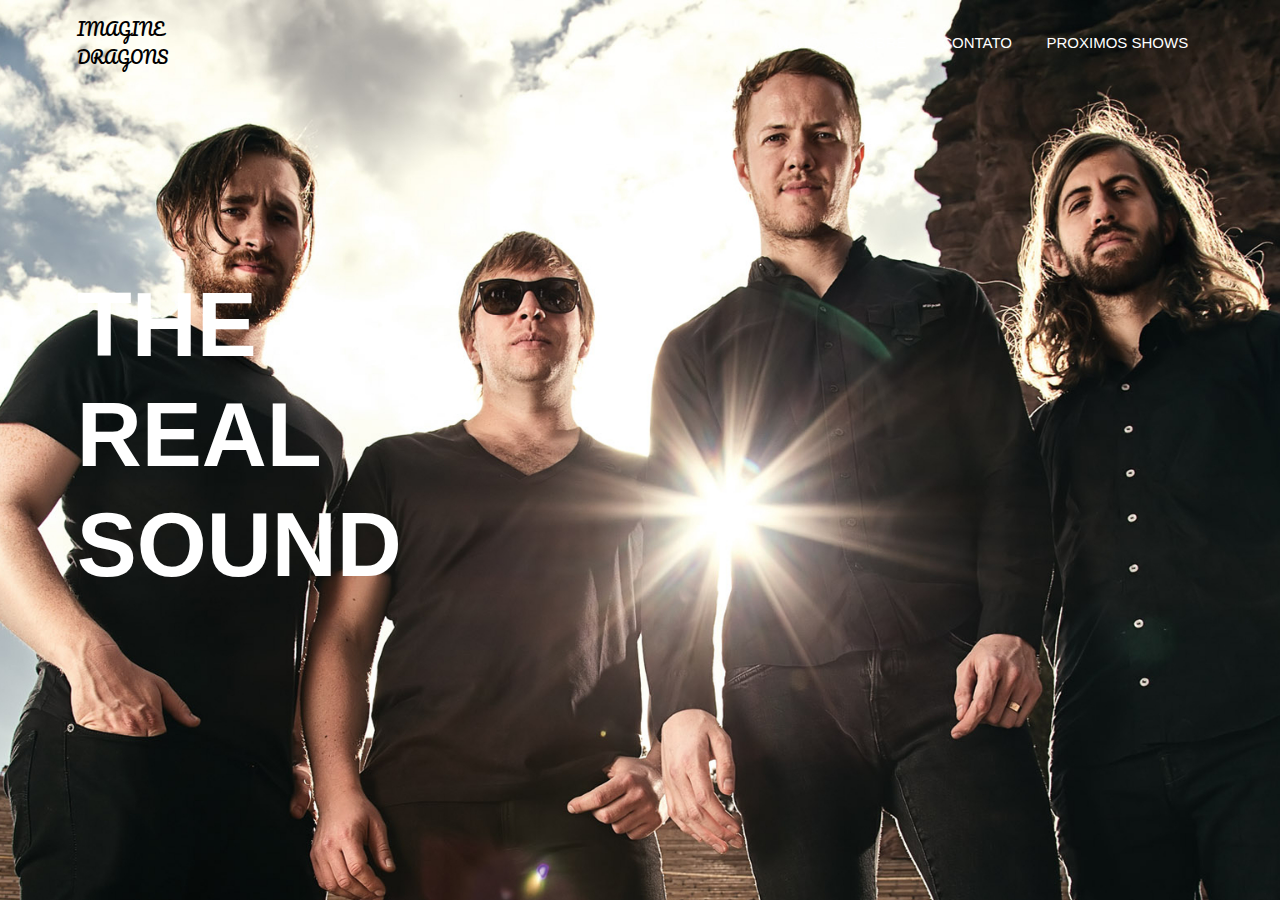
<file: index.html>
<!DOCTYPE html>
<html lang="pt-br">
<head>
    <meta charset="UTF-8">
    <meta http-equiv="X-UA-Compatible" content="IE=edge">
    <meta name="viewport" content="width=device-width, initial-scale=1.0">
    <title>Banda Imagine Dragons</title>
    <link rel="stylesheet" href="style.css">
    <link rel="stylesheet" href="https://fonts.googleapis.com/css2?family=Pacifico&display=swap">
</head>
<body>
    <div class="container">
        <div class="navbar">
            <span class="logo">IMAGINE DRAGONS</span>
            <ul>
                <li><a href="#">INICIO</a></li>
                <li><a href="sobre.html" target="_blank">SOBRE</a></li>
                <li><a href="#">CONTATO</a></li>
                <li><a href="proximoshow.html" target="_blank">PROXIMOS SHOWS</a></li>
            </ul>
        </div>
        <div class="content">
            <div class="left-col">
                <h1>THE<br>REAL<br>SOUND</h1>
            </div>
            <div class="right-col">
                <p class="white-text"></p>
                <iframe src="https://open.spotify.com/embed/track/0pqnGHJpmpxLKifKRmU6WP" width="300" height="380" frameborder="0" allowtransparency="true" allow="encrypted-media"></iframe>
                <iframe src="https://open.spotify.com/embed/track/1zB4vmk8tFRmM9UULNzbLB" width="300" height="380" frameborder="0" allowtransparency="true" allow="encrypted-media"></iframe>
            </div>
        </div>
    </div>
</body>
</html>
</file>
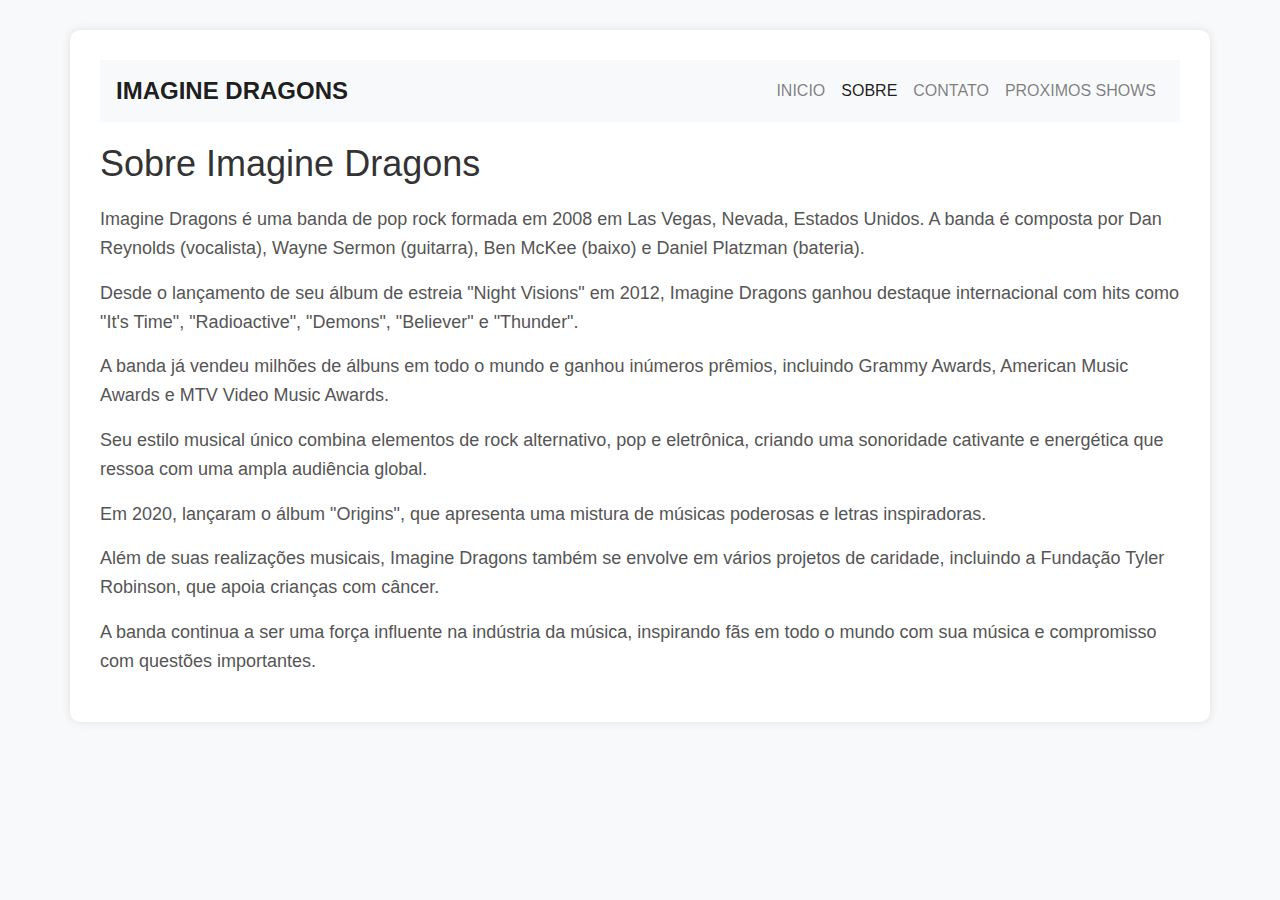
<file: sobre.html>
<!DOCTYPE html>
<html lang="pt-br">
<head>
    <meta charset="UTF-8">
    <meta http-equiv="X-UA-Compatible" content="IE=edge">
    <meta name="viewport" content="width=device-width, initial-scale=1.0">
    <title>Sobre Imagine Dragons</title>
    <link rel="stylesheet" href="https://stackpath.bootstrapcdn.com/bootstrap/4.5.2/css/bootstrap.min.css">
    <link rel="stylesheet" href="style.sobre.css">
</head>
<body>
    <div class="container">
        <nav class="navbar navbar-expand-lg navbar-light bg-light">
            <span class="navbar-brand">IMAGINE DRAGONS</span>
            <button class="navbar-toggler" type="button" data-toggle="collapse" data-target="#navbarNav" aria-controls="navbarNav" aria-expanded="false" aria-label="Toggle navigation">
                <span class="navbar-toggler-icon"></span>
            </button>
            <div class="collapse navbar-collapse" id="navbarNav">
                <ul class="navbar-nav ml-auto">
                    <li class="nav-item">
                        <a class="nav-link" href="index.html">INICIO</a>
                    </li>
                    <li class="nav-item active">
                        <a class="nav-link" href="#">SOBRE <span class="sr-only">(current)</span></a>
                    </li>
                    <li class="nav-item">
                        <a class="nav-link" href="#">CONTATO</a>
                    </li>
                    <li class="nav-item">
                        <a class="nav-link" href="proximoshow.html">PROXIMOS SHOWS</a>
                    </li>
                </ul>
            </div>
        </nav>
        <div class="content">
            <h1>Sobre Imagine Dragons</h1>
            <p>Imagine Dragons é uma banda de pop rock formada em 2008 em Las Vegas, Nevada, Estados Unidos. A banda é composta por Dan Reynolds (vocalista), Wayne Sermon (guitarra), Ben McKee (baixo) e Daniel Platzman (bateria).</p>
            <p>Desde o lançamento de seu álbum de estreia "Night Visions" em 2012, Imagine Dragons ganhou destaque internacional com hits como "It's Time", "Radioactive", "Demons", "Believer" e "Thunder".</p>
            <p>A banda já vendeu milhões de álbuns em todo o mundo e ganhou inúmeros prêmios, incluindo Grammy Awards, American Music Awards e MTV Video Music Awards.</p>
            <p>Seu estilo musical único combina elementos de rock alternativo, pop e eletrônica, criando uma sonoridade cativante e energética que ressoa com uma ampla audiência global.</p>
            <p>Em 2020, lançaram o álbum "Origins", que apresenta uma mistura de músicas poderosas e letras inspiradoras.</p>
            <p>Além de suas realizações musicais, Imagine Dragons também se envolve em vários projetos de caridade, incluindo a Fundação Tyler Robinson, que apoia crianças com câncer.</p>
            <p>A banda continua a ser uma força influente na indústria da música, inspirando fãs em todo o mundo com sua música e compromisso com questões importantes.</p>
        </div>
    </div>

    
    <script src="https://code.jquery.com/jquery-3.5.1.slim.min.js"></script>
    <script src="https://cdn.jsdelivr.net/npm/@popperjs/core@2.5.4/dist/umd/popper.min.js"></script>
    <script src="https://stackpath.bootstrapcdn.com/bootstrap/4.5.2/js/bootstrap.min.js"></script>
</body>
</html>
</file>
<file: style.css>
@charset "UTF-8";

* {
    margin: 0;
    padding: 0;
    font-family: sans-serif;
}

.container {
    height: 100vh;
    width: 100%;
    background-image: url(img/capa\ imag.jpg);
    background-size: cover;
    background-position: center;
    position: relative;
}

.navbar {
    width: 88%;
    margin: auto;
    padding: 15px 0;
    display: flex;
    align-items: center;
    justify-content: space-between;
}

.logo {
    width: 140px;
    cursor: pointer;
}

.navbar ul li {
    list-style: none;
    display: inline-block;
    margin: 0 15px;
}

.navbar ul li a {
    text-decoration: none;
    color: #fff;
    font-size: 15px;
}

.content {
    width: 100%;
    position: absolute;
    top: 30%;
}

.left-col {
    margin-left: 6%;
}

.left-col h1 {
    font-size: 90px;
    color: #fff;
    line-height: 110px;
    float: left;
}

.right-col {
    float: right;
    margin-right: 6%;
    margin-top: 120px;
    display: flex;
    align-items: center;
}

.right-col p {
    font-size: 18px;
    color: #5f5f5f;
    font-weight: 400;
    margin-right: 15px;
}

#icon {
    width: 80px;
    cursor: pointer;
}
.logo {
    font-family: 'Pacifico', cursive;
}
.white-text {
    color: white !important;
}
</file>
<file: style.sobre.css>
@charset "UTF-8";

body {
    background-color: #f8f9fa;
    font-family: Arial, sans-serif;
}

.container {
    background-color: #fff;
    border-radius: 10px;
    box-shadow: 0 0 10px rgba(0, 0, 0, 0.1);
    padding: 30px;
    margin-top: 30px;
}

.navbar-brand {
    font-size: 24px;
    font-weight: bold;
}

.content {
    margin-top: 20px;
}

h1 {
    font-size: 36px;
    color: #333;
    margin-bottom: 20px;
}

p {
    font-size: 18px;
    color: #555;
    line-height: 1.6;
}
</file>
